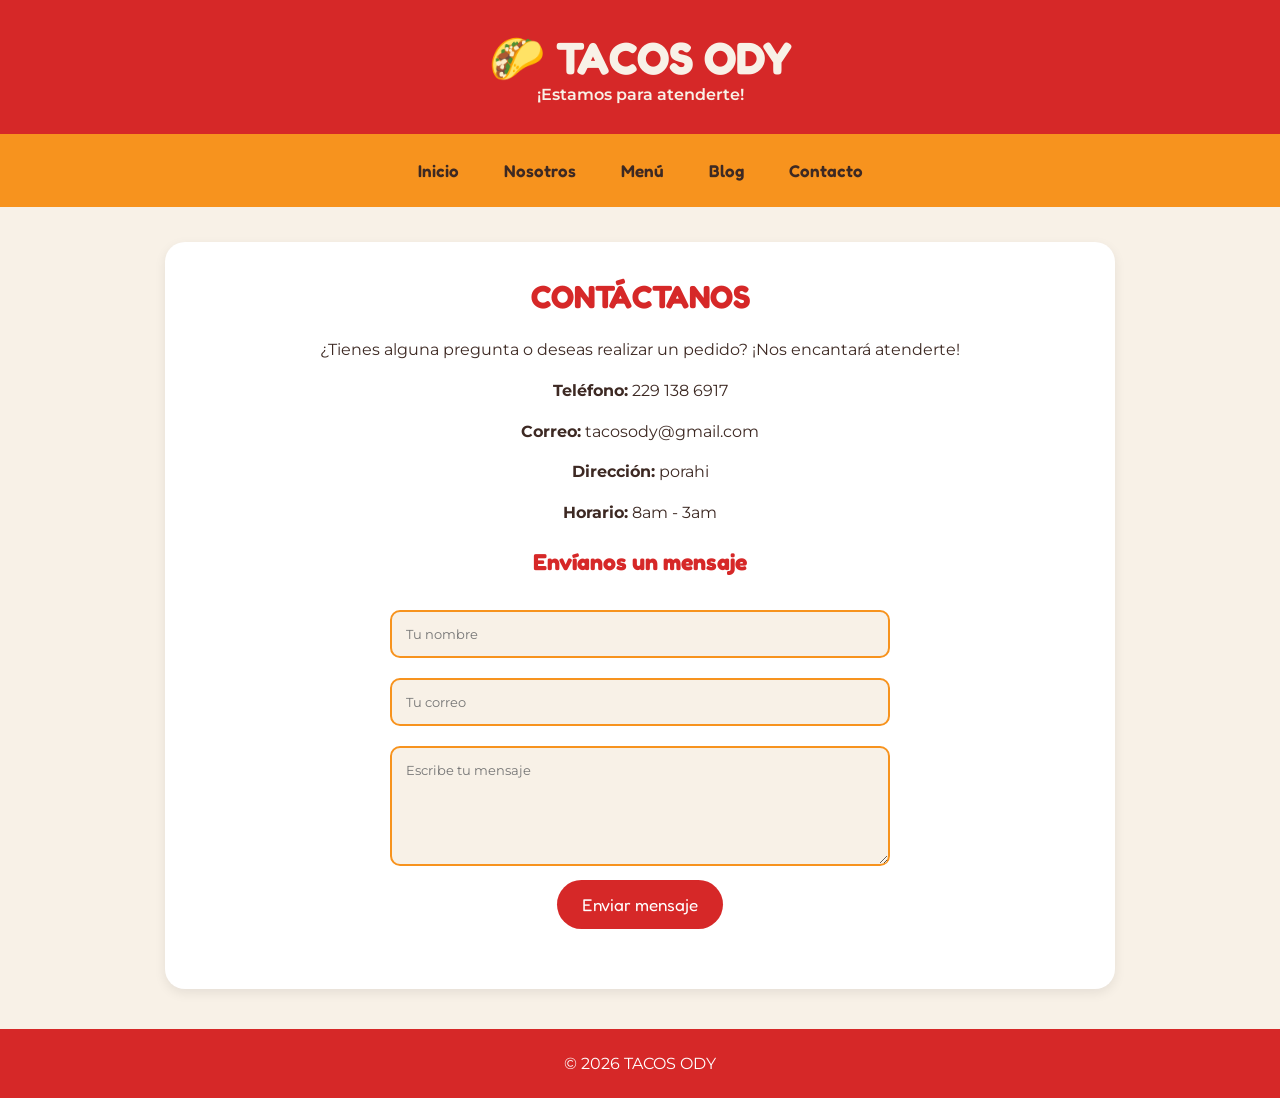
<file: TACOS Ody/contacto.html>
<!DOCTYPE html>
<html lang="es">
<head>
    <meta charset="UTF-8">
    <meta name="viewport" content="width=device-width, initial-scale=1.0">
    <title>Tacos Ody | Contacto</title>
    <link rel="stylesheet" href="estilos.css">
</head>
<body>

<header>
    <h1>🌮 TACOS ODY</h1>
    <p>¡Estamos para atenderte!</p>
</header>

<nav>
    <a href="index.html">Inicio</a>
    <a href="nosotros.html">Nosotros</a>
    <a href="menu.html">Menú</a>
    <a href="blog.html">Blog</a>
    <a href="contacto.html">Contacto</a>
</nav>

<section class="contenido">
    <h2>CONTÁCTANOS</h2>

    <p>¿Tienes alguna pregunta o deseas realizar
    un pedido? ¡Nos encantará atenderte!</p>

    <p><b>Teléfono:</b> 229 138 6917</p>
    <p><b>Correo:</b> tacosody@gmail.com</p>
    <p><b>Dirección:</b> porahi</p>
    <p><b>Horario:</b> 8am - 3am</p>

    <h3>Envíanos un mensaje</h3>

    <form action="mailto:tu-correo@ejemplo.com"
          method="post" enctype="text/plain">

        <input type="text" name="nombre"
               placeholder="Tu nombre" required>

        <input type="email" name="correo"
               placeholder="Tu correo" required>

        <textarea name="mensaje"
                  placeholder="Escribe tu mensaje"
                  required></textarea>

        <button type="submit">Enviar mensaje</button>
    </form>

</section>

<footer>
    <p>© 2026 TACOS ODY</p>
</footer>

</body>
</html>
</file>
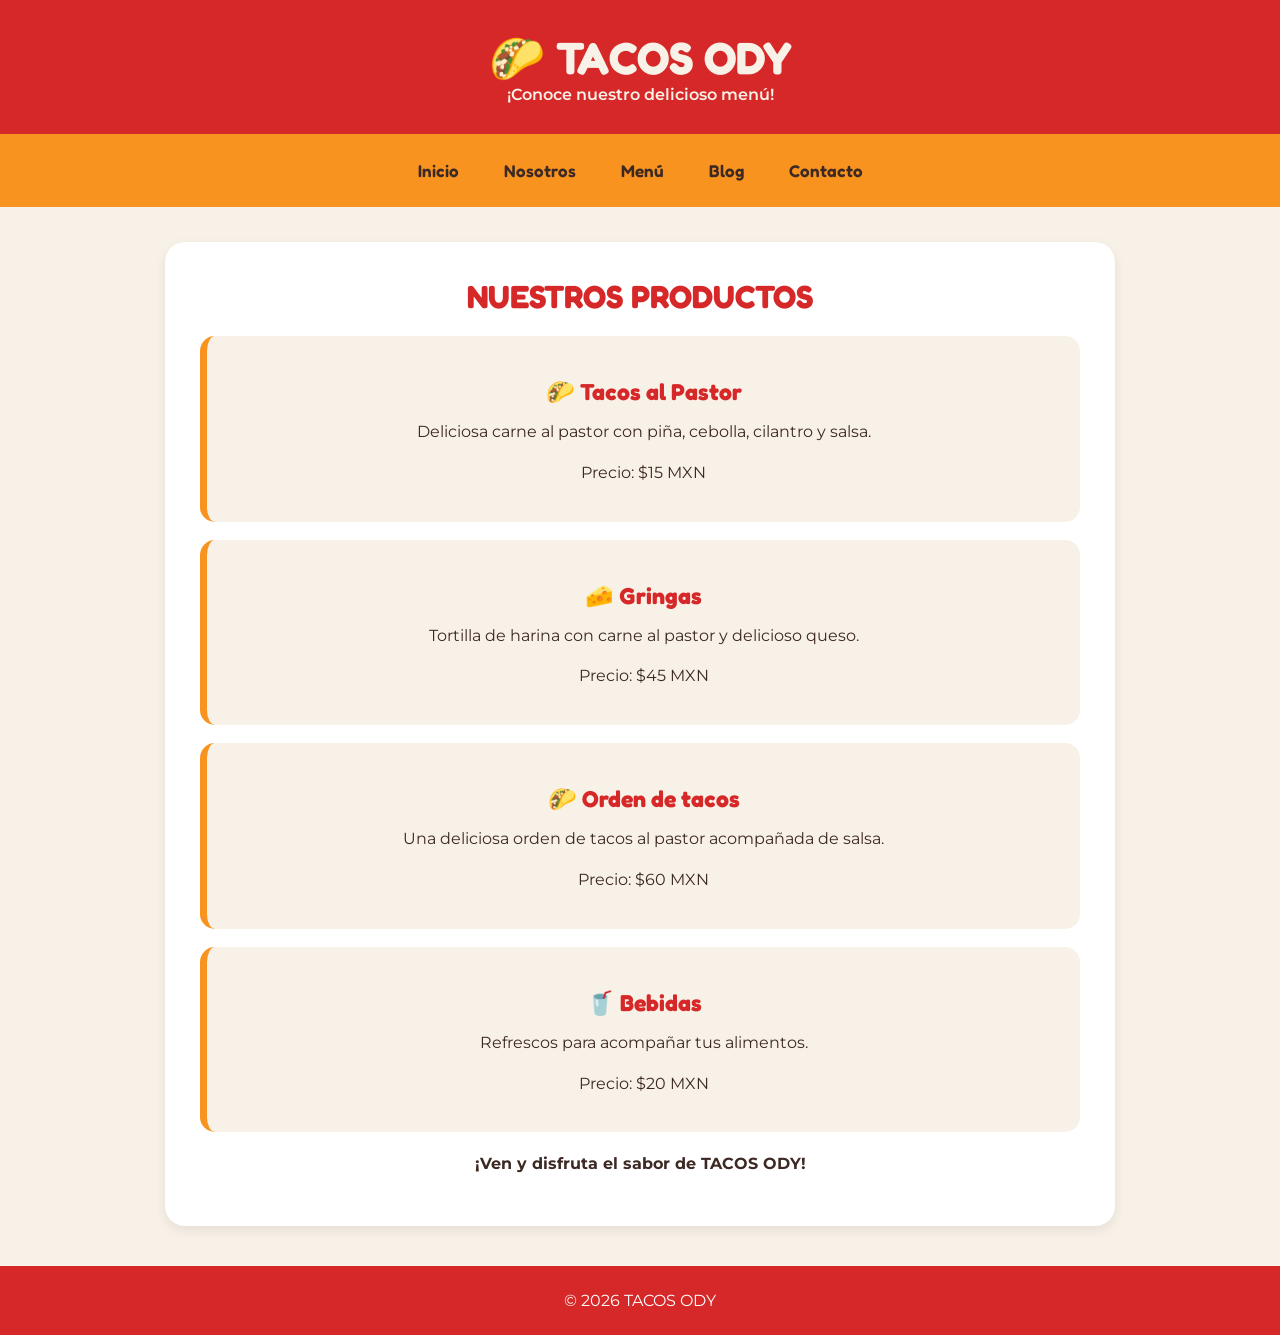
<file: TACOS Ody/menu.html>
<!DOCTYPE html>
<html lang="es">
<head>
    <meta charset="UTF-8">
    <meta name="viewport" content="width=device-width, initial-scale=1.0">
    <title>Tacos Ody | Menú</title>
    <link rel="stylesheet" href="estilos.css">
</head>
<body>

<header>
    <h1>🌮 TACOS ODY</h1>
    <p>¡Conoce nuestro delicioso menú!</p>
</header>

<nav>
    <a href="index.html">Inicio</a>
    <a href="nosotros.html">Nosotros</a>
    <a href="menu.html">Menú</a>
    <a href="blog.html">Blog</a>
    <a href="contacto.html">Contacto</a>
</nav>

<section class="contenido">
    <h2>NUESTROS PRODUCTOS</h2>

    <div class="producto">
        <h3>🌮 Tacos al Pastor</h3>
        <p>Deliciosa carne al pastor con piña,
        cebolla, cilantro y salsa.</p>
        <p>Precio: $15 MXN</p>
    </div>

    <div class="producto">
        <h3>🧀 Gringas</h3>
        <p>Tortilla de harina con carne al pastor
        y delicioso queso.</p>
        <p>Precio: $45 MXN</p>
    </div>

    <div class="producto">
        <h3>🌮 Orden de tacos</h3>
        <p>Una deliciosa orden de tacos al pastor
        acompañada de salsa.</p>
        <p>Precio: $60 MXN</p>
    </div>

    <div class="producto">
        <h3>🥤 Bebidas</h3>
        <p>Refrescos para acompañar tus alimentos.</p>
        <p>Precio: $20 MXN</p>
    </div>

    <p><b>¡Ven y disfruta el sabor de TACOS ODY!</b></p>
</section>

<footer>
    <p>© 2026 TACOS ODY</p>
</footer>

</body>
</html>
</file>
<file: TACOS Ody/estilos.css>
/* TIPOGRAFÍAS */
@import url('https://fonts.googleapis.com/css2?family=Fredoka:wght@400;500;600;700&family=Montserrat:wght@400;500;600;700;800&display=swap');

/* COLORES DE TACOS ODY */
:root {
    --rojo: #D62828;
    --naranja: #F7931E;
    --amarillo: #F4C430;
    --crema: #F8F1E7;
}

/* ESTILOS GENERALES */
* {
    margin: 0;
    padding: 0;
    box-sizing: border-box;
}

body {
    font-family: 'Montserrat', sans-serif;
    background-color: var(--crema);
    color: #3D2923;
}

/* ENCABEZADO */
header {
    background-color: var(--rojo);
    color: var(--crema);
    text-align: center;
    padding: 30px;
}

header h1 {
    font-family: 'Fredoka', sans-serif;
    font-size: 45px;
    font-weight: 700;
}

header p {
    font-weight: 600;
}

/* MENÚ DE NAVEGACIÓN */
nav {
    background-color: var(--naranja);
    display: flex;
    justify-content: center;
    flex-wrap: wrap;
    gap: 15px;
    padding: 17px;
}

nav a {
    font-family: 'Fredoka', sans-serif;
    color: #3D2923;
    text-decoration: none;
    font-size: 17px;
    font-weight: 600;
    padding: 9px 15px;
    border-radius: 20px;
    transition: 0.3s;
}

nav a:hover {
    background-color: var(--amarillo);
    color: var(--rojo);
}

/* PORTADA PRINCIPAL */
.principal {
    background:
    linear-gradient(rgba(40,15,10,0.45),
    rgba(40,15,10,0.45)),
    url("https://images.unsplash.com/photo-1551504734-5ee1c4a1479b?w=1200");

    background-size: cover;
    background-position: center;
    color: white;
    text-align: center;
    padding: 120px 20px;
}

.principal h2 {
    font-family: 'Fredoka', sans-serif;
    font-size: 42px;
    margin-bottom: 20px;
}

.principal p {
    font-size: 18px;
    margin: 12px;
    line-height: 1.6;
}

/* BOTONES */
.boton {
    display: inline-block;
    background-color: var(--amarillo);
    color: var(--rojo);
    padding: 14px 25px;
    margin-top: 20px;
    border-radius: 25px;
    text-decoration: none;
    font-family: 'Fredoka', sans-serif;
    font-weight: 600;
    transition: 0.3s;
}

.boton:hover {
    background-color: var(--naranja);
    transform: scale(1.05);
}

/* CONTENIDO */
.contenido {
    max-width: 950px;
    margin: 35px auto;
    padding: 35px;
    background-color: white;
    border-radius: 20px;
    text-align: center;
    box-shadow: 0 4px 12px rgba(0,0,0,0.08);
}

.contenido h2 {
    color: var(--rojo);
    font-family: 'Fredoka', sans-serif;
    font-size: 32px;
    margin-bottom: 20px;
}

.contenido h3 {
    color: var(--rojo);
    font-family: 'Fredoka', sans-serif;
    font-size: 23px;
    margin: 20px 0 10px;
}

.contenido p {
    line-height: 1.8;
    margin: 12px 0;
}

/* IMÁGENES */
.contenido img {
    width: 100%;
    max-width: 650px;
    border-radius: 15px;
    margin: 20px auto;
}

/* PRODUCTOS */
.producto {
    background-color: var(--crema);
    padding: 22px;
    margin: 18px 0;
    border-radius: 15px;
    border-left: 7px solid var(--naranja);
    transition: 0.3s;
}

.producto:hover {
    border-left-color: var(--rojo);
    transform: translateY(-3px);
}

.producto h3 {
    color: var(--rojo);
    font-family: 'Fredoka', sans-serif;
}

/* FORMULARIO */
form {
    max-width: 500px;
    margin: 25px auto;
}

input, textarea {
    width: 100%;
    padding: 14px;
    margin: 10px 0;
    border: 2px solid var(--naranja);
    border-radius: 10px;
    font-family: 'Montserrat', sans-serif;
    background-color: var(--crema);
}

textarea {
    min-height: 120px;
}

button {
    background-color: var(--rojo);
    color: white;
    padding: 14px 25px;
    border: none;
    border-radius: 25px;
    font-family: 'Fredoka', sans-serif;
    font-size: 17px;
    cursor: pointer;
}

button:hover {
    background-color: var(--naranja);
}

/* PIE DE PÁGINA */
footer {
    background-color: var(--rojo);
    color: white;
    text-align: center;
    padding: 25px;
    margin-top: 40px;
}

/* ADAPTACIÓN A CELULARES */
@media (max-width: 600px) {
    header h1 {
        font-size: 34px;
    }

    nav {
        gap: 5px;
    }

    nav a {
        font-size: 14px;
        padding: 8px;
    }

    .principal {
        padding: 80px 15px;
    }

    .principal h2 {
        font-size: 30px;
    }

    .contenido {
        margin: 15px;
        padding: 20px;
    }
}
</file>
